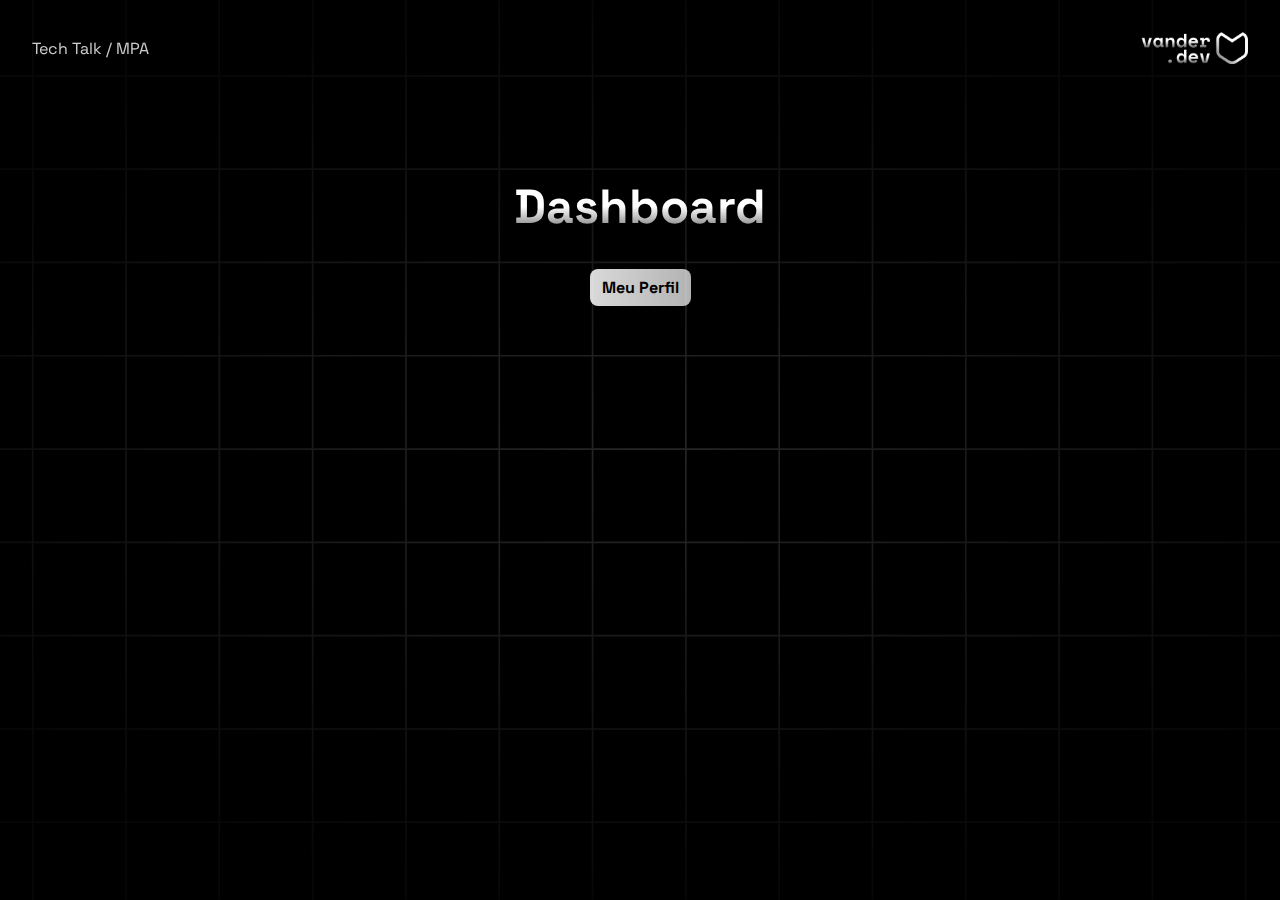
<file: index.html>
<!DOCTYPE html>
<html lang="pt-br">
    <head>
        <meta charset="UTF-8" />
        <meta name="viewport" content="width=device-width, initial-scale=1.0" />

        <meta
            name="description"
            content="Explore como fazer requisições web e veja o poder das aplicações de MPAs em ação. Este site demonstra como buscar perfis do GitHub e exibir seus detalhes."
        />
        <meta
            name="keywords"
            content="requisições web, API, GitHub, MPA, demonstração, tutorial, código fonte"
        />
        <meta name="author" content="Vanderlei Furtuna" />

        <!-- Redes Sociais -->
        <meta
            property="og:title"
            content="Demonstração de Requisições Web e MPA: Perfis do GitHub"
        />
        <meta
            property="og:description"
            content="Veja como fazer requisições web e descubra a funcionalidade das aplicações de página única (MPA). Este site demonstra como buscar perfis do GitHub e exibir seus detalhes."
        />
        <meta
            property="og:image"
            content="https://tech-talk-mpa.vercel.app/assets/banner.png"
        />
        <meta property="og:url" content="https://tech-talk-mpa.vercel.app/" />
        <meta name="twitter:card" content="summary_large_image" />
        <meta name="twitter:site" content="@vander.furtuna" />

        <!-- Especifico para a Demonstração -->
        <meta name="application-name" content="GitHub Profile Viewer" />

        <link rel="icon" type="image/svg+xml" href="./assets/favicon.svg" />
        <link rel="preconnect" href="https://fonts.googleapis.com" />
        <link rel="preconnect" href="https://fonts.gstatic.com" crossorigin />
        <link
            href="https://fonts.googleapis.com/css2?family=Space+Grotesk:wght@300..700&display=swap"
            rel="stylesheet"
        />
        <link rel="stylesheet" href="./styles.css" />
        <title>MPA</title>
    </head>
    <body>
        <header>
            <span>Tech Talk / MPA</span>
            <img src="../assets/logo.png" alt="Logo Vander Dev" class="logo" />
        </header>
        <main>
            <h1>Dashboard</h1>
            <a href="./pages/me.html" class="link">Meu Perfil</a>
        </main>
    </body>
</html>
</file>
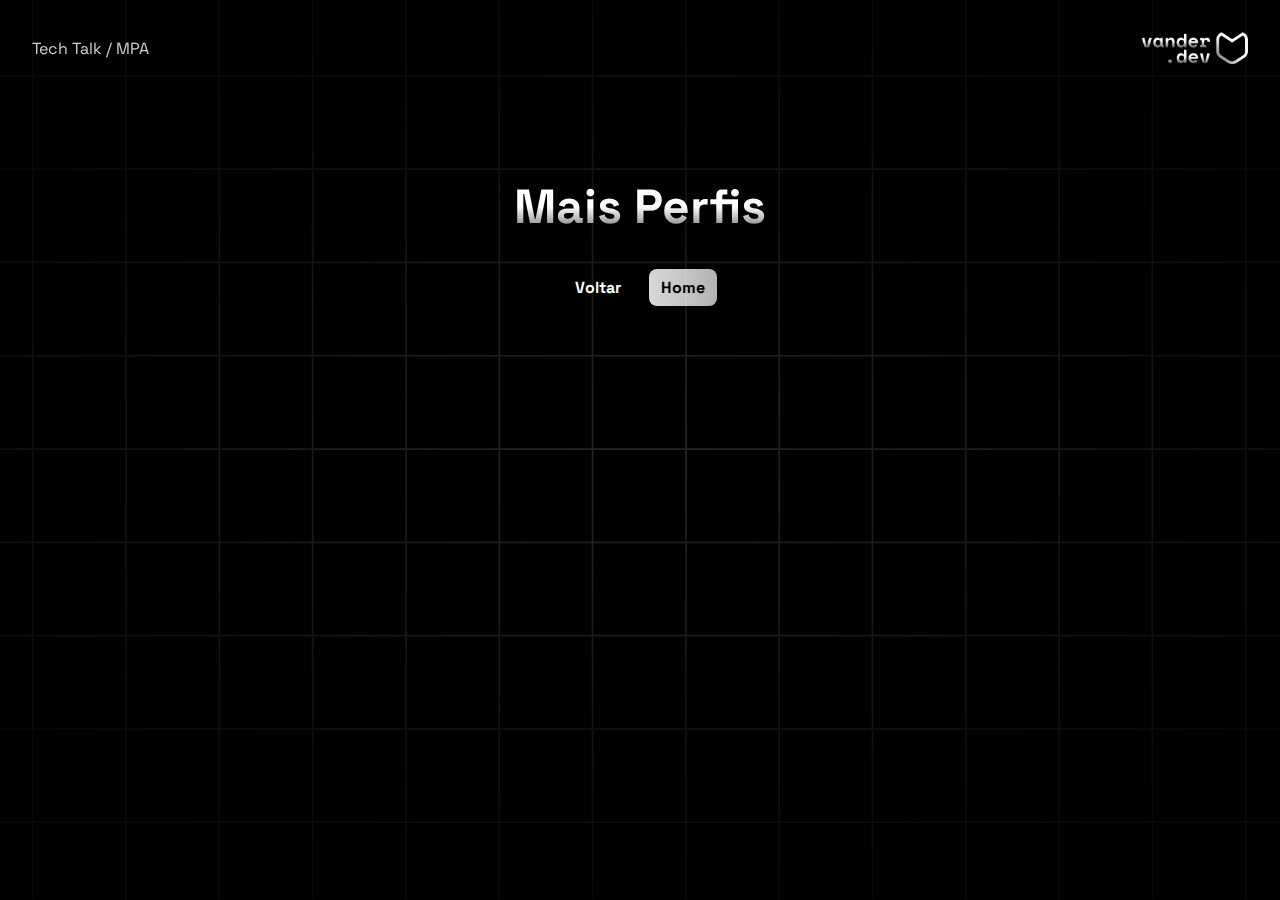
<file: pages/all.html>
<!DOCTYPE html>
<html lang="pt-br">
    <head>
        <meta charset="UTF-8" />
        <meta name="viewport" content="width=device-width, initial-scale=1.0" />
        <link rel="icon" type="image/svg+xml" href="../assets/favicon.svg" />
        <link rel="preconnect" href="https://fonts.googleapis.com" />
        <link rel="preconnect" href="https://fonts.gstatic.com" crossorigin />
        <link
            href="https://fonts.googleapis.com/css2?family=Space+Grotesk:wght@300..700&display=swap"
            rel="stylesheet"
        />
        <link rel="stylesheet" href="../styles.css" />
        <title>MPA | Mais Perfis</title>
    </head>
    <body>
        <header>
            <span>Tech Talk / MPA</span>
            <img src="../assets/logo.png" alt="Logo Vander Dev" class="logo" />
        </header>
        <main>
            <h1>Mais Perfis</h1>
            <div class="btns-container">
                <a href="./me.html" class="back">Voltar</a>
                <a href="../index.html" class="link">Home</a>
            </div>

            <div class="profile-container"></div>
        </main>
    </body>

    <script type="text/javascript">
        const profileContainer = document.querySelector('.profile-container');

        async function getProfiles() {
            try {
                const response = await fetch('https://api.github.com/users');
                const data = await response.json();

                data.forEach((user) => {
                    const profile = document.createElement('div');
                    profile.classList.add('profile');

                    const img = document.createElement('img');
                    img.src = user.avatar_url;

                    const strong = document.createElement('strong');
                    strong.textContent = user.login;

                    profile.appendChild(img);
                    profile.appendChild(strong);

                    profileContainer.appendChild(profile);
                });
            } catch (error) {
                console.error(error);
            }
        }

        getProfiles();
    </script>
</html>
</file>
<file: styles.css>
* {
    padding: 0;
    margin: 0;
    box-sizing: border-box;
    font-family: 'Space Grotesk', sans-serif;
}

body {
    width: 100%;
    height: 100vh;
    background: black url('./assets/background.svg') no-repeat center/cover;

    display: flex;
    flex-direction: column;
    justify-content: flex-start;
    align-items: center;
    gap: 1rem;
}

header {
    display: flex;
    justify-content: space-between;
    align-items: center;
    width: 100%;
    padding: 2rem;

    span {
        color: white;
        opacity: 0.8;
        font-size: 1rem;
    }
}

main {
    padding: 4rem 2rem;
    width: 100%;
    display: flex;
    flex-direction: column;
    align-items: center;
    justify-content: flex-start;
    gap: 2rem;
}

h1 {
    color: white;
    font-size: 3rem;
    background: linear-gradient(180deg, white 50%, rgba(255, 255, 255, 0.3));
    background-clip: text;
    -webkit-text-fill-color: transparent;
}

a {
    padding: 0.5rem 0.75rem;
    font-weight: bold;
    border-radius: 0.5rem;
    cursor: pointer;
    position: relative;
    overflow: hidden;
    text-decoration: none;
    flex-shrink: 0;
}

.link {
    color: black;

    &:before {
        content: '';
        position: absolute;
        top: 0;
        right: 0;
        background: linear-gradient(90deg, white, rgba(255, 255, 255, 0.7));
        width: 200%;
        height: 100%;
        z-index: -1;
        transition: all 0.5s ease;
    }

    &:hover {
        &:before {
            right: -100%;
        }
    }
}

.back {
    background: transparent;
    color: white;

    &:hover {
        background: rgba(255, 255, 255, 0.2);
    }
}

.logo {
    height: 2rem;
    width: auto;
}

.profile {
    display: flex;
    flex-direction: column;
    align-items: center;
    justify-content: center;

    img {
        width: 10rem;
        height: 10rem;
        border-radius: 50%;
    }

    strong {
        color: white;
    }
}

.profile-container {
    padding: 2rem 4rem;
    display: grid;
    grid-template-columns: repeat(auto-fill, minmax(200px, 1fr));
    gap: 2rem 0;
    justify-items: center;
    width: 100%;
}

.btns-container {
    display: flex;
    justify-content: center;
    align-items: center;
    gap: 1rem;
}
</file>
